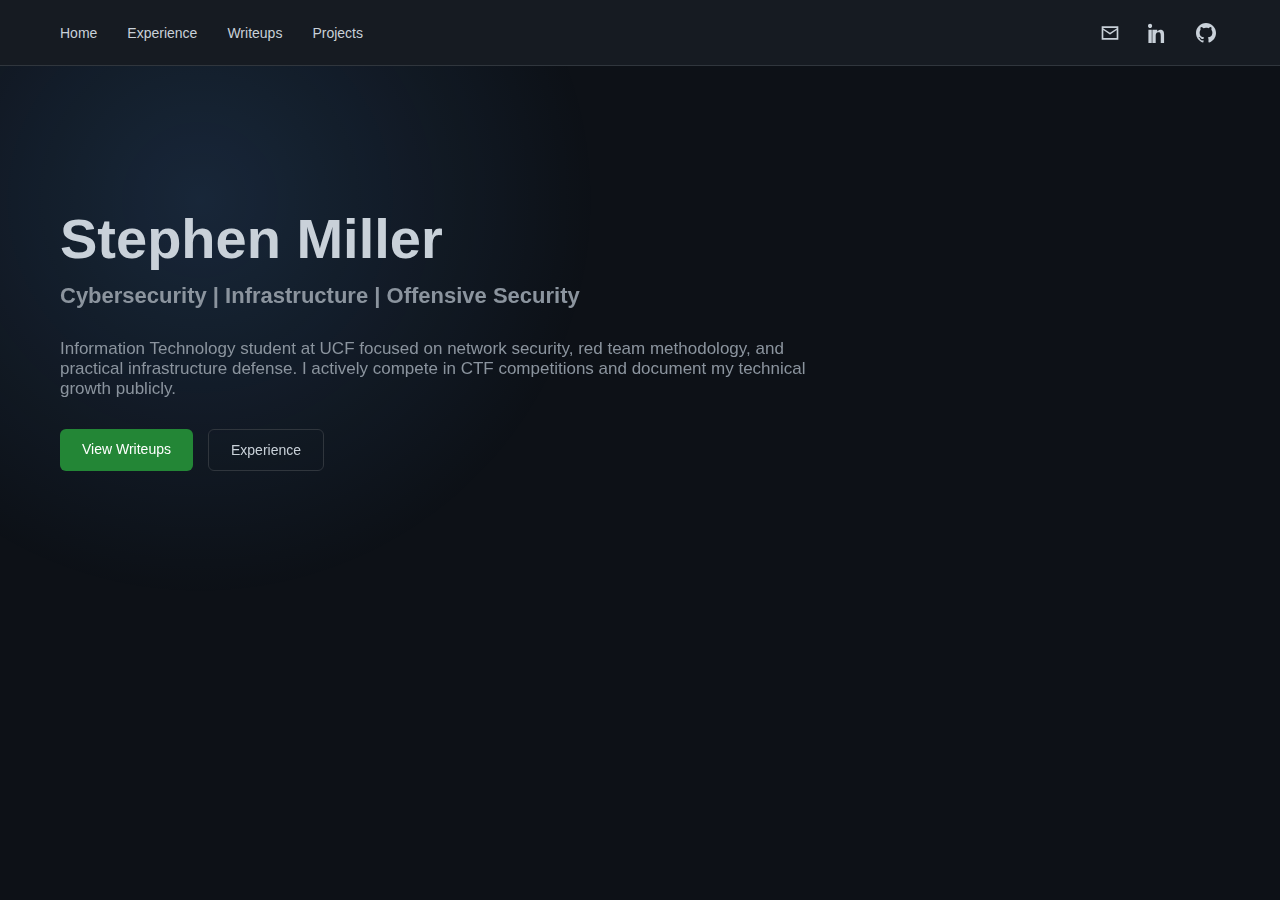
<file: index.html>
<!DOCTYPE html>
<html lang="en">
<head>
<meta charset="UTF-8">
<meta name="viewport" content="width=device-width, initial-scale=1.0">
<title>Stephen Miller | Cybersecurity Portfolio</title>
<link rel="stylesheet" href="css/style.css">
</head>

<body class="home">

<div class="navbar">
    <div class="nav-left">
        <a href="index.html">Home</a>
        <a href="experience.html">Experience</a>
        <a href="writeups/">Writeups</a>
        <a href="projects/projects.html">Projects</a>
    </div>

    <div class="nav-right-icons">
        <a href="mailto:sharprider33@gmail.com" class="icon-link">
            <svg viewBox="0 0 24 24">
                <path d="M2 4h20v16H2V4zm2 2v.511l8 5.334 8-5.334V6H4zm16 2.489l-7.386 4.924a1 1 0 01-1.228 0L4 8.489V18h16V8.489z"/>
            </svg>
        </a>

        <a href="https://www.linkedin.com/in/stephenmiller05/" target="_blank" class="icon-link">
            <svg viewBox="0 0 24 24">
                <path d="M4.98 3.5C4.98 4.88 3.87 6 2.49 6S0 4.88 0 3.5 1.11 1 2.49 1 4.98 2.12 4.98 3.5zM.5 8h4v16h-4V8zm7 0h3.6v2.2h.05c.5-.9 1.75-2.2 3.6-2.2 3.85 0 4.55 2.55 4.55 5.85V24h-4v-8.4c0-2-.03-4.55-2.8-4.55-2.8 0-3.25 2.2-3.25 4.4V24h-4V8z"/>
            </svg>
        </a>

        <a href="https://github.com/ProbablyMiller" target="_blank" class="icon-link">
            <svg viewBox="0 0 24 24">
                <path d="M12 0C5.37 0 0 5.37 0 12c0 5.3 3.438 9.8 8.205 11.387.6.113.82-.258.82-.577 0-.285-.01-1.04-.015-2.04-3.338.724-4.042-1.61-4.042-1.61-.547-1.387-1.336-1.757-1.336-1.757-1.09-.745.083-.729.083-.729 1.205.084 1.838 1.236 1.838 1.236 1.07 1.835 2.807 1.305 3.492.997.108-.775.418-1.305.76-1.605-2.665-.305-5.466-1.332-5.466-5.93 0-1.31.467-2.38 1.236-3.22-.124-.303-.536-1.523.117-3.176 0 0 1.008-.322 3.3 1.23a11.49 11.49 0 013.003-.404c1.02.005 2.047.138 3.003.404 2.29-1.552 3.296-1.23 3.296-1.23.655 1.653.243 2.873.12 3.176.77.84 1.234 1.91 1.234 3.22 0 4.61-2.805 5.623-5.476 5.92.43.37.823 1.102.823 2.222 0 1.605-.015 2.898-.015 3.293 0 .322.216.694.825.576C20.565 21.795 24 17.297 24 12 24 5.37 18.63 0 12 0z"/>
            </svg>
        </a>
    </div>
</div>

<div class="hero-container">
    <div class="hero-text">
        <h1>Stephen Miller</h1>
        <h2>Cybersecurity | Infrastructure | Offensive Security</h2>
        <p>
            Information Technology student at UCF focused on network security,
            red team methodology, and practical infrastructure defense.
            I actively compete in CTF competitions and document my technical growth publicly.
        </p>

        <div class="hero-buttons">
            <a href="writeups/" class="btn-primary">View Writeups</a>
            <a href="experience.html" class="btn-secondary">Experience</a>
        </div>
    </div>
</div>

</body>
</html>
</file>
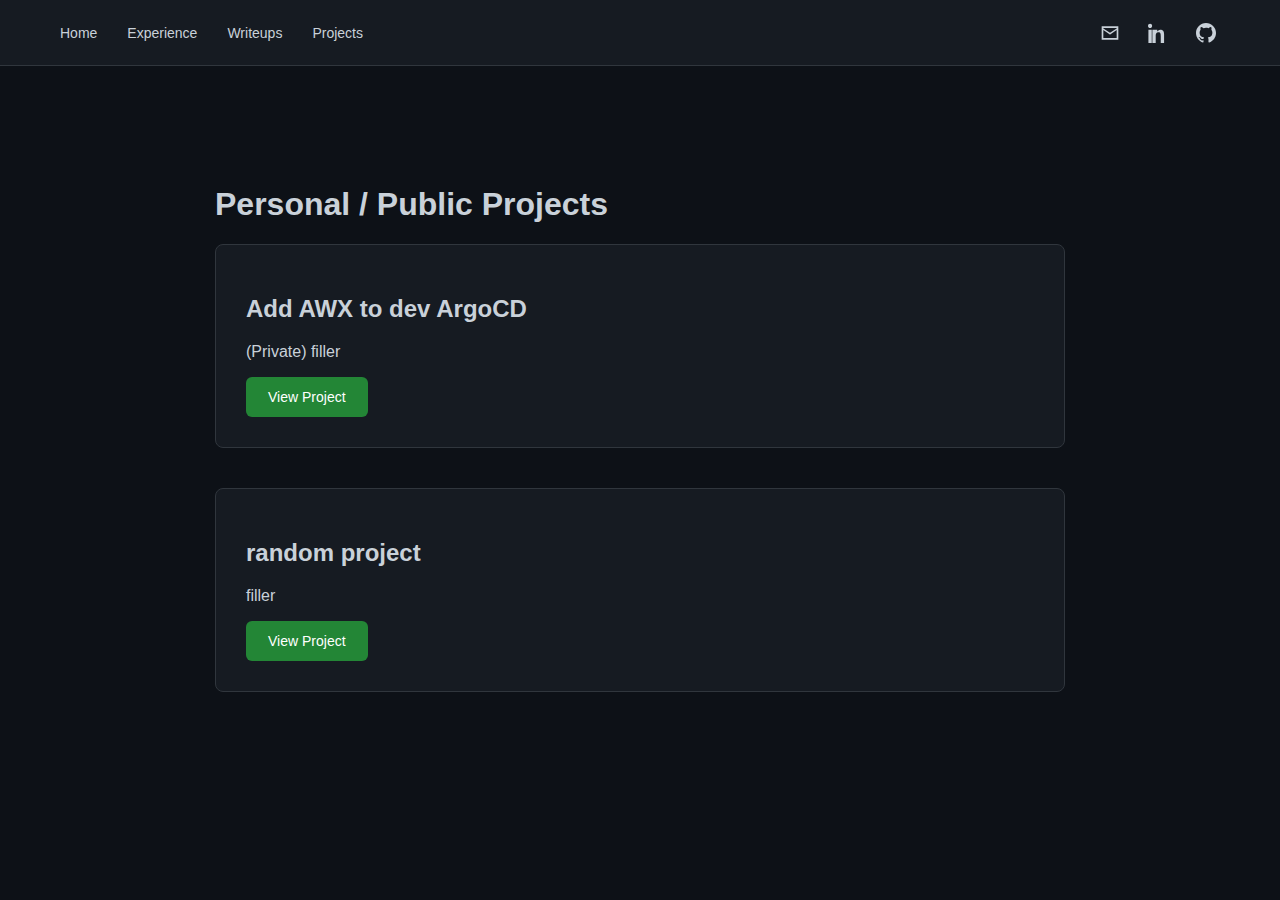
<file: projects/index.html>
<!DOCTYPE html>
<html lang="en">
<head>
<meta charset="UTF-8">
<meta name="viewport" content="width=device-width, initial-scale=1.0">
<title>Personal / Public Projects | Stephen Miller</title>

<!-- IMPORTANT: go up one level -->
<link rel="stylesheet" href="../css/style.css">

</head>

<body>

<div class="navbar">
    <div class="nav-left">
        <a href="../index.html">Home</a>
        <a href="../experience.html">Experience</a>
        <a href="index.html">Writeups</a>
        <a href="index.html">Projects</a>
      
    </div>

    <div class="nav-right-icons">
        <a href="mailto:sharprider33@gmail.com" class="icon-link">
            <svg viewBox="0 0 24 24">
                <path d="M2 4h20v16H2V4zm2 2v.511l8 5.334 8-5.334V6H4zm16 2.489l-7.386 4.924a1 1 0 01-1.228 0L4 8.489V18h16V8.489z"/>
            </svg>
        </a>

        <a href="https://www.linkedin.com/in/stephenmiller05/" target="_blank" class="icon-link">
            <svg viewBox="0 0 24 24">
                <path d="M4.98 3.5C4.98 4.88 3.87 6 2.49 6S0 4.88 0 3.5 1.11 1 2.49 1 4.98 2.12 4.98 3.5zM.5 8h4v16h-4V8zm7 0h3.6v2.2h.05c.5-.9 1.75-2.2 3.6-2.2 3.85 0 4.55 2.55 4.55 5.85V24h-4v-8.4c0-2-.03-4.55-2.8-4.55-2.8 0-3.25 2.2-3.25 4.4V24h-4V8z"/>
            </svg>
        </a>

        <a href="https://github.com/ProbablyMiller" target="_blank" class="icon-link">
            <svg viewBox="0 0 24 24">
                <path d="M12 0C5.37 0 0 5.37 0 12c0 5.3 3.438 9.8 8.205 11.387.6.113.82-.258.82-.577 0-.285-.01-1.04-.015-2.04-3.338.724-4.042-1.61-4.042-1.61-.547-1.387-1.336-1.757-1.336-1.757-1.09-.745.083-.729.083-.729 1.205.084 1.838 1.236 1.838 1.236 1.07 1.835 2.807 1.305 3.492.997.108-.775.418-1.305.76-1.605-2.665-.305-5.466-1.332-5.466-5.93 0-1.31.467-2.38 1.236-3.22-.124-.303-.536-1.523.117-3.176 0 0 1.008-.322 3.3 1.23a11.49 11.49 0 013.003-.404c1.02.005 2.047.138 3.003.404 2.29-1.552 3.296-1.23 3.296-1.23.655 1.653.243 2.873.12 3.176.77.84 1.234 1.91 1.234 3.22 0 4.61-2.805 5.623-5.476 5.92.43.37.823 1.102.823 2.222 0 1.605-.015 2.898-.015 3.293 0 .322.216.694.825.576C20.565 21.795 24 17.297 24 12 24 5.37 18.63 0 12 0z"/>
            </svg>
        </a>
    </div>
</div>

<div class="writeup-container">
    <h1>Personal / Public Projects</h1>

    <div class="writeup-card">
        <h2>Add AWX to dev ArgoCD</h2>
        <p>
            (Private) filler
        </p>
        <a href="internal.html" class="btn-primary">View Project</a>
    </div>

    <div class="writeup-card">
        <h2>random project</h2>
        <p>
            filler
        </p>
        <a href="netsec.html" class="btn-primary">View Project</a>
    </div>

</div>

</body>
</html>
</file>
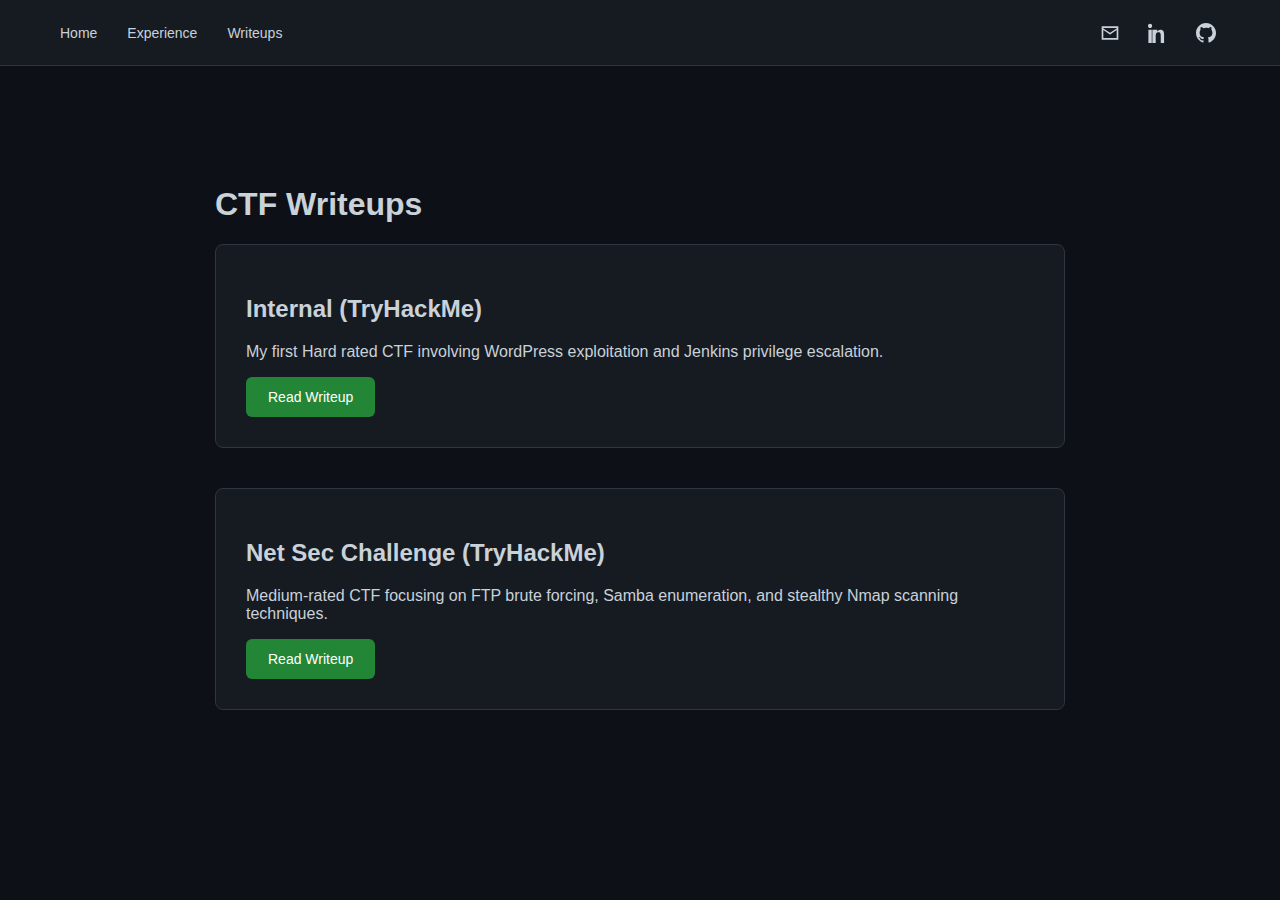
<file: writeups/index.html>
<!DOCTYPE html>
<html lang="en">
<head>
<meta charset="UTF-8">
<meta name="viewport" content="width=device-width, initial-scale=1.0">
<title>CTF Writeups | Stephen Miller</title>

<!-- IMPORTANT: go up one level -->
<link rel="stylesheet" href="../css/style.css">

</head>

<body>

<div class="navbar">
    <div class="nav-left">
        <a href="../index.html">Home</a>
        <a href="../experience.html">Experience</a>
        <a href="index.html">Writeups</a>
    </div>

    <div class="nav-right-icons">
        <a href="mailto:sharprider33@gmail.com" class="icon-link">
            <svg viewBox="0 0 24 24">
                <path d="M2 4h20v16H2V4zm2 2v.511l8 5.334 8-5.334V6H4zm16 2.489l-7.386 4.924a1 1 0 01-1.228 0L4 8.489V18h16V8.489z"/>
            </svg>
        </a>

        <a href="https://www.linkedin.com/in/stephenmiller05/" target="_blank" class="icon-link">
            <svg viewBox="0 0 24 24">
                <path d="M4.98 3.5C4.98 4.88 3.87 6 2.49 6S0 4.88 0 3.5 1.11 1 2.49 1 4.98 2.12 4.98 3.5zM.5 8h4v16h-4V8zm7 0h3.6v2.2h.05c.5-.9 1.75-2.2 3.6-2.2 3.85 0 4.55 2.55 4.55 5.85V24h-4v-8.4c0-2-.03-4.55-2.8-4.55-2.8 0-3.25 2.2-3.25 4.4V24h-4V8z"/>
            </svg>
        </a>

        <a href="https://github.com/ProbablyMiller" target="_blank" class="icon-link">
            <svg viewBox="0 0 24 24">
                <path d="M12 0C5.37 0 0 5.37 0 12c0 5.3 3.438 9.8 8.205 11.387.6.113.82-.258.82-.577 0-.285-.01-1.04-.015-2.04-3.338.724-4.042-1.61-4.042-1.61-.547-1.387-1.336-1.757-1.336-1.757-1.09-.745.083-.729.083-.729 1.205.084 1.838 1.236 1.838 1.236 1.07 1.835 2.807 1.305 3.492.997.108-.775.418-1.305.76-1.605-2.665-.305-5.466-1.332-5.466-5.93 0-1.31.467-2.38 1.236-3.22-.124-.303-.536-1.523.117-3.176 0 0 1.008-.322 3.3 1.23a11.49 11.49 0 013.003-.404c1.02.005 2.047.138 3.003.404 2.29-1.552 3.296-1.23 3.296-1.23.655 1.653.243 2.873.12 3.176.77.84 1.234 1.91 1.234 3.22 0 4.61-2.805 5.623-5.476 5.92.43.37.823 1.102.823 2.222 0 1.605-.015 2.898-.015 3.293 0 .322.216.694.825.576C20.565 21.795 24 17.297 24 12 24 5.37 18.63 0 12 0z"/>
            </svg>
        </a>
    </div>
</div>

<div class="writeup-container">
    <h1>CTF Writeups</h1>

    <div class="writeup-card">
        <h2>Internal (TryHackMe)</h2>
        <p>
            My first Hard rated CTF involving WordPress exploitation 
            and Jenkins privilege escalation.
        </p>
        <a href="internal.html" class="btn-primary">Read Writeup</a>
    </div>

    <div class="writeup-card">
        <h2>Net Sec Challenge (TryHackMe)</h2>
        <p>
            Medium-rated CTF focusing on FTP brute forcing,
            Samba enumeration, and stealthy Nmap scanning techniques.
        </p>
        <a href="netsec.html" class="btn-primary">Read Writeup</a>
    </div>

</div>

</body>
</html>
</file>
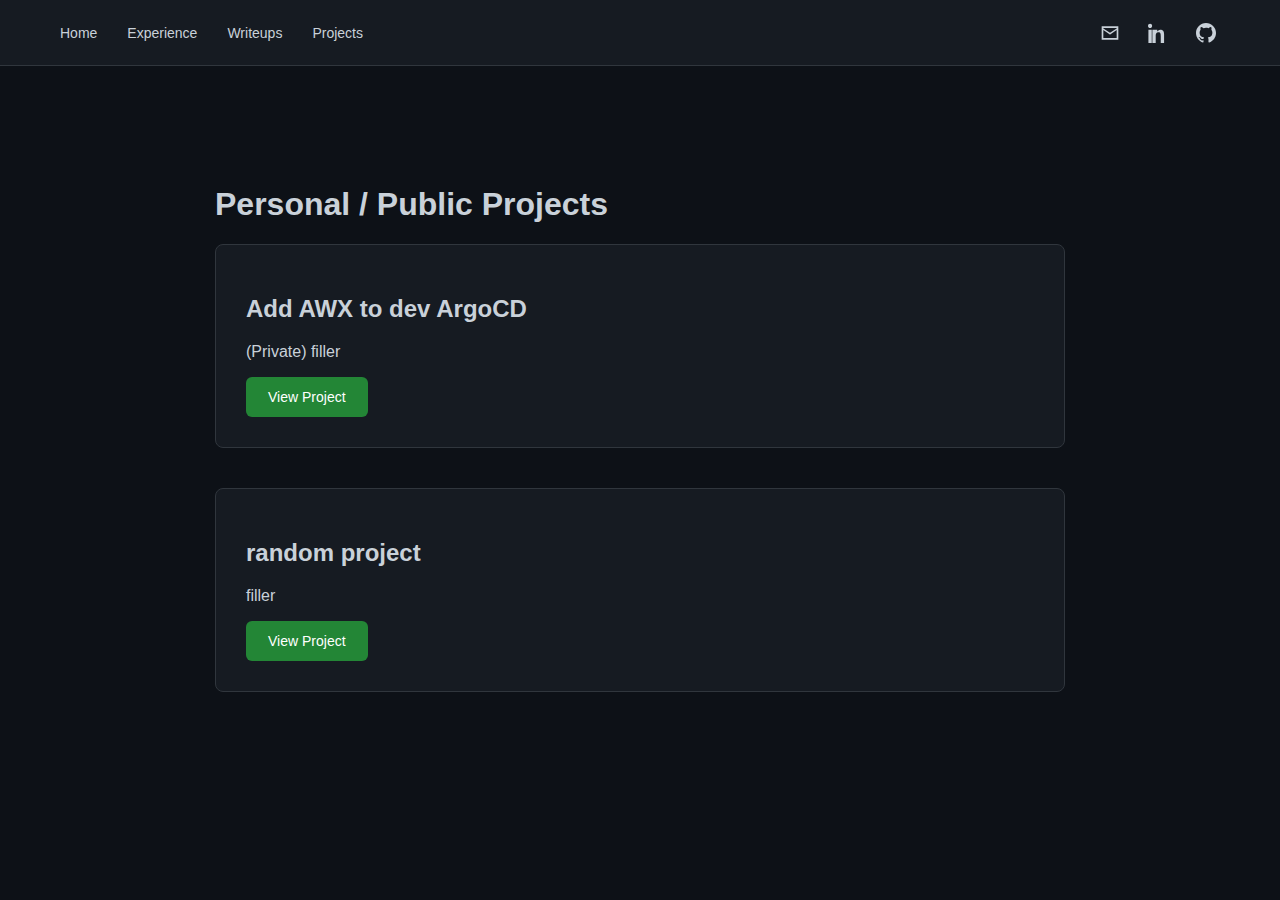
<file: projects/projects.html>
<!DOCTYPE html>
<html lang="en">
<head>
<meta charset="UTF-8">
<meta name="viewport" content="width=device-width, initial-scale=1.0">
<title>Personal / Public Projects | Stephen Miller</title>

<!-- IMPORTANT: go up one level -->
<link rel="stylesheet" href="../css/style.css">

</head>

<body>

<div class="navbar">
    <div class="nav-left">
        <a href="../index.html">Home</a>
        <a href="../experience.html">Experience</a>
        <a href="index.html">Writeups</a>
        <a href="projects.html">Projects</a>
      
    </div>

    <div class="nav-right-icons">
        <a href="mailto:sharprider33@gmail.com" class="icon-link">
            <svg viewBox="0 0 24 24">
                <path d="M2 4h20v16H2V4zm2 2v.511l8 5.334 8-5.334V6H4zm16 2.489l-7.386 4.924a1 1 0 01-1.228 0L4 8.489V18h16V8.489z"/>
            </svg>
        </a>

        <a href="https://www.linkedin.com/in/stephenmiller05/" target="_blank" class="icon-link">
            <svg viewBox="0 0 24 24">
                <path d="M4.98 3.5C4.98 4.88 3.87 6 2.49 6S0 4.88 0 3.5 1.11 1 2.49 1 4.98 2.12 4.98 3.5zM.5 8h4v16h-4V8zm7 0h3.6v2.2h.05c.5-.9 1.75-2.2 3.6-2.2 3.85 0 4.55 2.55 4.55 5.85V24h-4v-8.4c0-2-.03-4.55-2.8-4.55-2.8 0-3.25 2.2-3.25 4.4V24h-4V8z"/>
            </svg>
        </a>

        <a href="https://github.com/ProbablyMiller" target="_blank" class="icon-link">
            <svg viewBox="0 0 24 24">
                <path d="M12 0C5.37 0 0 5.37 0 12c0 5.3 3.438 9.8 8.205 11.387.6.113.82-.258.82-.577 0-.285-.01-1.04-.015-2.04-3.338.724-4.042-1.61-4.042-1.61-.547-1.387-1.336-1.757-1.336-1.757-1.09-.745.083-.729.083-.729 1.205.084 1.838 1.236 1.838 1.236 1.07 1.835 2.807 1.305 3.492.997.108-.775.418-1.305.76-1.605-2.665-.305-5.466-1.332-5.466-5.93 0-1.31.467-2.38 1.236-3.22-.124-.303-.536-1.523.117-3.176 0 0 1.008-.322 3.3 1.23a11.49 11.49 0 013.003-.404c1.02.005 2.047.138 3.003.404 2.29-1.552 3.296-1.23 3.296-1.23.655 1.653.243 2.873.12 3.176.77.84 1.234 1.91 1.234 3.22 0 4.61-2.805 5.623-5.476 5.92.43.37.823 1.102.823 2.222 0 1.605-.015 2.898-.015 3.293 0 .322.216.694.825.576C20.565 21.795 24 17.297 24 12 24 5.37 18.63 0 12 0z"/>
            </svg>
        </a>
    </div>
</div>

<div class="writeup-container">
    <h1>Personal / Public Projects</h1>

    <div class="writeup-card">
        <h2>Add AWX to dev ArgoCD</h2>
        <p>
            (Private) filler
        </p>
        <a href="internal.html" class="btn-primary">View Project</a>
    </div>

    <div class="writeup-card">
        <h2>random project</h2>
        <p>
            filler
        </p>
        <a href="netsec.html" class="btn-primary">View Project</a>
    </div>

</div>

</body>
</html>
</file>
<file: css/style.css>
/* ========================= */
/* style.css */
/* ========================= */

body {
    margin: 0;
    font-family: -apple-system, BlinkMacSystemFont, "Segoe UI", Helvetica, Arial, sans-serif;
    color: #c9d1d9;
    background-color: #0d1117;
    overflow-x: hidden;
}

/* Homepage animated glow */
body.home::before {
    content: "";
    position: fixed;
    top: -200px;
    left: -200px;
    width: 800px;
    height: 800px;
    background: radial-gradient(circle, rgba(88,166,255,0.15), transparent 70%);
    z-index: -1;
    animation: floatGlow 20s ease-in-out infinite alternate;
}

@keyframes floatGlow {
    0% { transform: translate(0, 0); }
    50% { transform: translate(80px, 40px); }
    100% { transform: translate(-40px, 80px); }
}

/* ========================= */
/* NAVBAR */
/* ========================= */

.navbar {
    background-color: #161b22;
    padding: 0 60px;
    display: flex;
    justify-content: space-between;
    align-items: center;
    height: 65px;
    border-bottom: 1px solid #30363d;
}

.nav-left {
    display: flex;
    align-items: center;
    gap: 30px;
}

.navbar a {
    color: #c9d1d9;
    text-decoration: none;
    font-size: 14px;
    padding: 8px 0;
}

.navbar a:hover {
    color: #58a6ff;
}

/* ========================= */
/* SOCIAL ICONS */
/* ========================= */

.nav-right-icons {
    display: flex;
    align-items: center;
    gap: 20px;
}

.icon-link {
    display: flex;
    align-items: center;
    justify-content: center;
    width: 28px;
    height: 28px;
    color: #8b949e;
    text-decoration: none;
    transition: all 0.2s ease;
}

.icon-link svg {
    width: 20px;
    height: 20px;
    fill: currentColor;
}

.icon-link:hover {
    color: #58a6ff;
    transform: translateY(-2px);
}

/* ========================= */
/* HERO SECTION */
/* ========================= */

.hero-container {
    padding: 140px 60px;
    max-width: 1100px;
}

.hero-text h1 {
    font-size: 56px;
    margin: 0;
}

.hero-text h2 {
    font-size: 22px;
    color: #8b949e;
    margin-top: 12px;
}

.hero-text p {
    margin-top: 30px;
    font-size: 17px;
    max-width: 750px;
    color: #8b949e;
}

.hero-buttons {
    display: flex;
    gap: 15px;
    margin-top: 30px;
}

/* ========================= */
/* BUTTONS */
/* ========================= */

.btn-primary {
    background-color: #238636;
    color: white;
    padding: 12px 22px;
    border-radius: 6px;
    font-size: 14px;
    text-decoration: none;
    display: inline-block;
    transition: all 0.2s ease;
}

.btn-primary:hover {
    background-color: #2ea043;
}

.btn-secondary {
    border: 1px solid #30363d;
    padding: 12px 22px;
    border-radius: 6px;
    font-size: 14px;
    text-decoration: none;
    color: #c9d1d9;
    display: inline-block;
    transition: all 0.2s ease;
}

.btn-secondary:hover {
    background-color: #21262d;
}

/* ========================= */
/* WRITEUPS */
/* ========================= */

.writeup-container {
    max-width: 850px;
    margin: 120px auto;
    padding: 0 40px;
}

.writeup-card {
    background-color: #161b22;
    padding: 30px;
    border-radius: 8px;
    border: 1px solid #30363d;
    margin-bottom: 40px;
}
</file>
